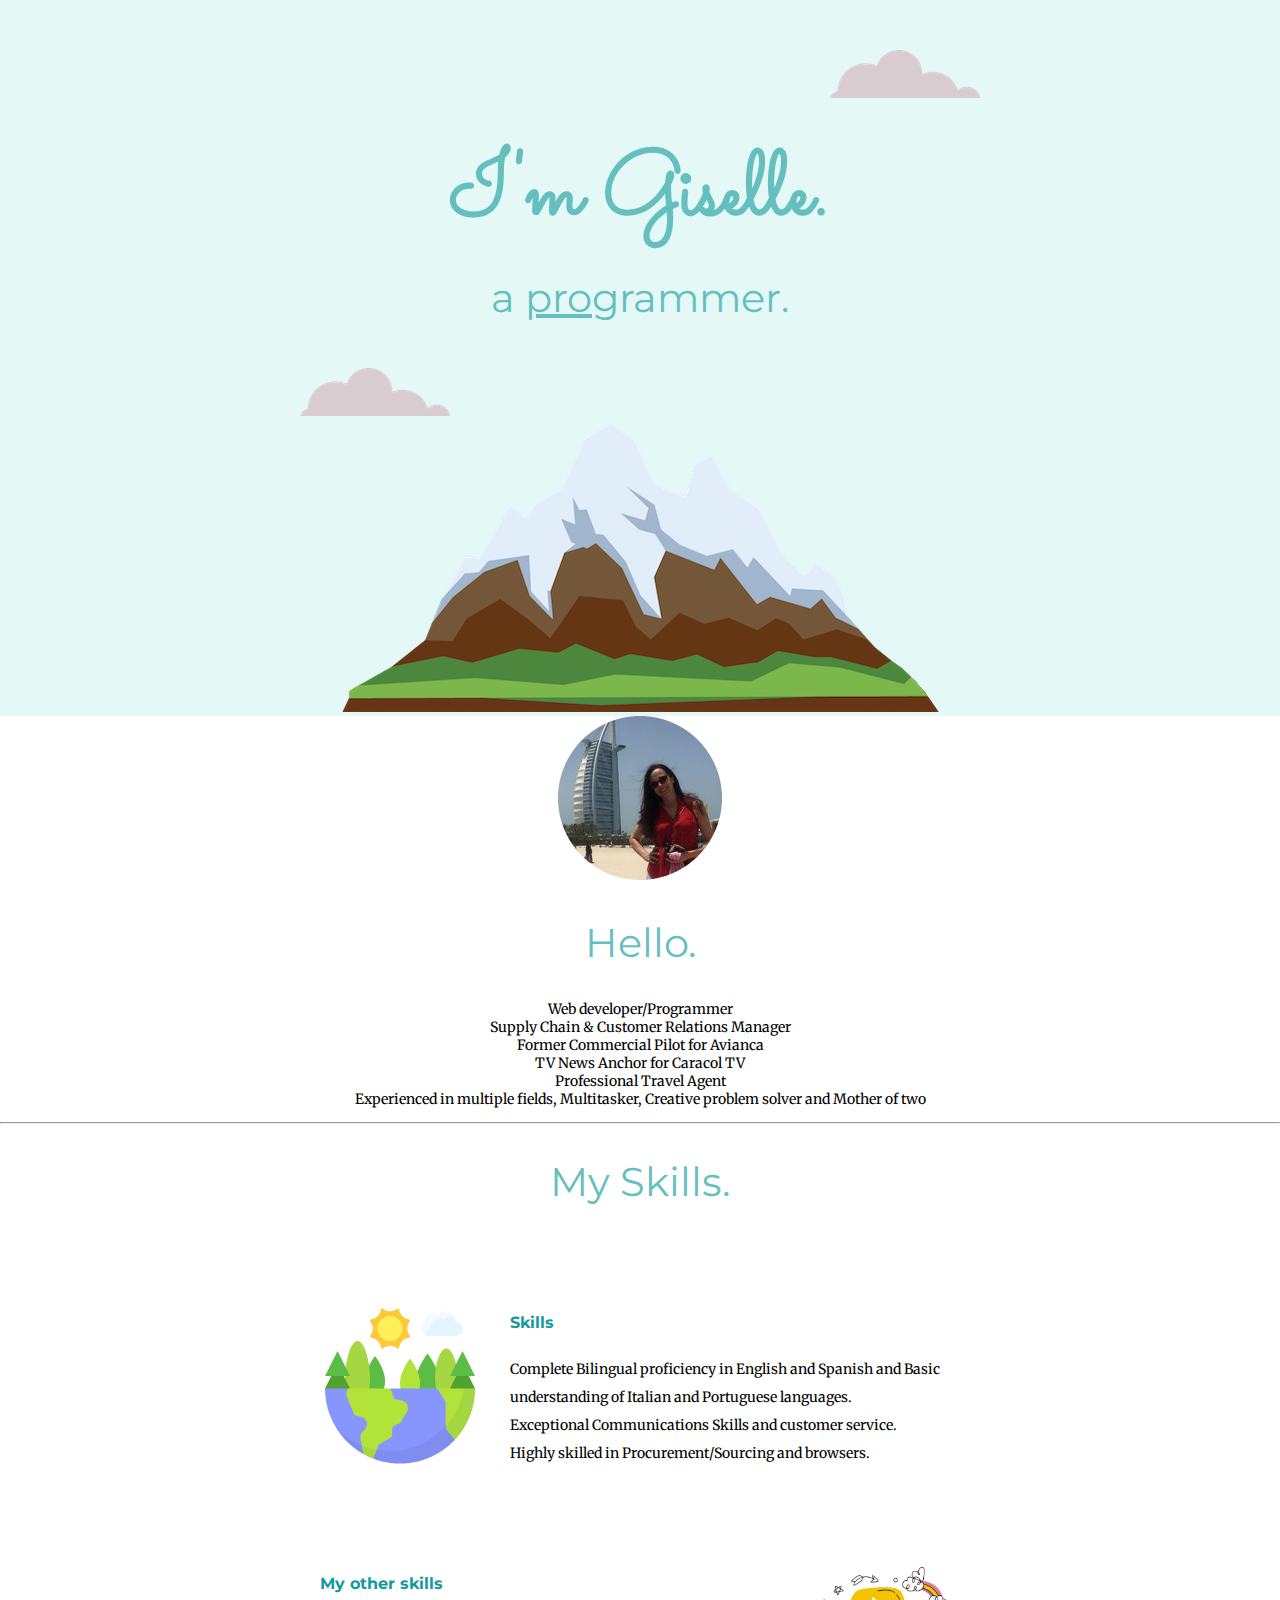
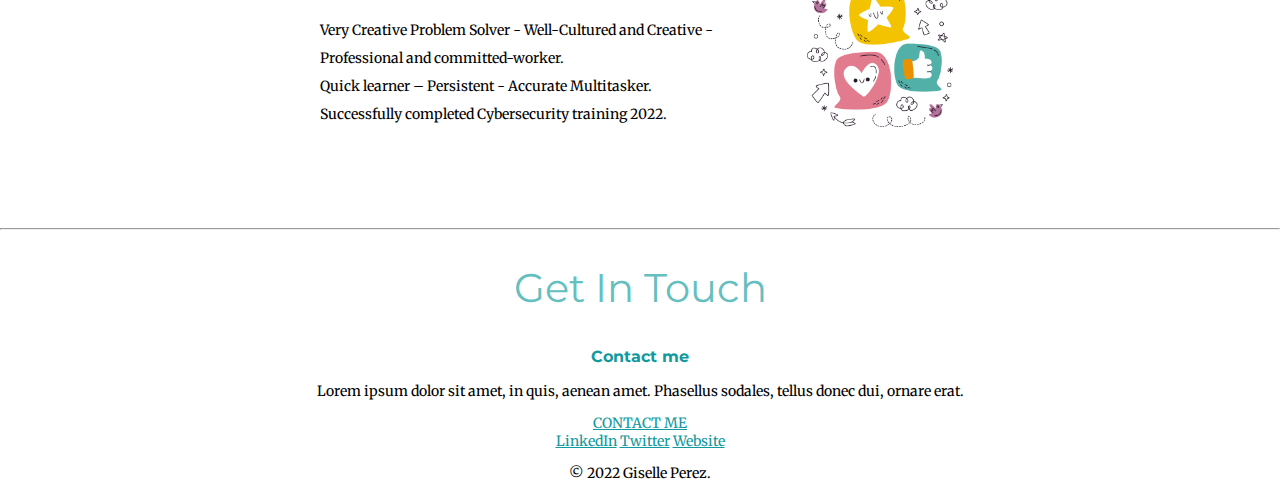
<file: index.html>
<!DOCTYPE html>
<html lang="" dir="ltr">

<head>
  <meta charset="utf-8">
  <title>Giselle Perez</title>
  <link rel="stylesheet" type="text/css" href="css/styles.css">
  <link rel="icon" href="favicon (2).ico">
  <link rel="preconnect" href="https://fonts.googleapis.com">
  <link rel="preconnect" href="https://fonts.gstatic.com" crossorigin>
  <link href="https://fonts.googleapis.com/css2?family=Comic+Neue&family=Merriweather&family=
            Montserrat&family=Sacramento&display=swap" rel="stylesheet">
</head>

<body>
  <div class="top-container">
    <img class="top-cloud" src="images/cloud.png" alt="cloud-img">
    <h1>I'm Giselle.</h1>
    <h2> a <span class="pro">pro</span>grammer.</h2>
    <img class="bottom-cloud" src="images/cloud.png" alt="cloud-img">
    <img src="images/mountain.png" alt="mountain-img">
  </div>


  <div class="middle-container">
    <div class="profile">
      <img src="images/Giselle-modified.png" alt="Giselle-photo">
      <h2>Hello.</h2>
      <p>Web developer/Programmer <br> Supply Chain & Customer Relations Manager<br>
        Former Commercial Pilot for Avianca <br>
        TV News Anchor for Caracol TV<br>
        Professional Travel Agent<br>
        Experienced in multiple fields, Multitasker, Creative problem solver and Mother of two</p>
    </div>
    <hr>
    <div class="skills">
      <h2>My Skills.</h2>
      <div class="skill-row">
        <img class="forest-img" src="images/forest.png" alt="forest-img">
        <h3>Skills</h3>
        <p>Complete Bilingual proficiency in English and Spanish and Basic understanding of Italian
          and Portuguese languages. <br>
          Exceptional Communications Skills and customer service.<br>

          Highly skilled in Procurement/Sourcing and browsers. <br>
          </p>
      </div>
      <div class="skill-row">
        <img class="message-img" src="images/message.png" alt="message-img">
        <h3>My other skills</h3>
        <p>Very Creative Problem Solver - Well-Cultured and Creative - Professional and
        committed-worker.<br>
          Quick learner – Persistent - Accurate Multitasker.<br>
        Successfully completed Cybersecurity training 2022.</p>
      </div>
    </div>
    <hr>
    <div class="contact-me">
      <h2>Get In Touch</h2>
      <h3>Contact me</h3>
      <p>Lorem ipsum dolor sit amet, in quis, aenean amet. Phasellus sodales, tellus donec dui, ornare erat.</p>
      <a class="btn" href="mailto:giselle@olisticotravel.com">CONTACT ME</a>
    </div>
  </div>


  <div class="bottom-container">
    <a class="footer-link" href="https://www.linkedin.com/in/giselle-perez-93654440">LinkedIn</a>
    <a class="footer-link" href="https://twitter.com/">Twitter</a>
    <a class="footer-link" href="https://www.appbrewery.co/">Website</a>
    <p>© 2022 Giselle Perez.</p>
  </div>



</body>

</html>
</file>
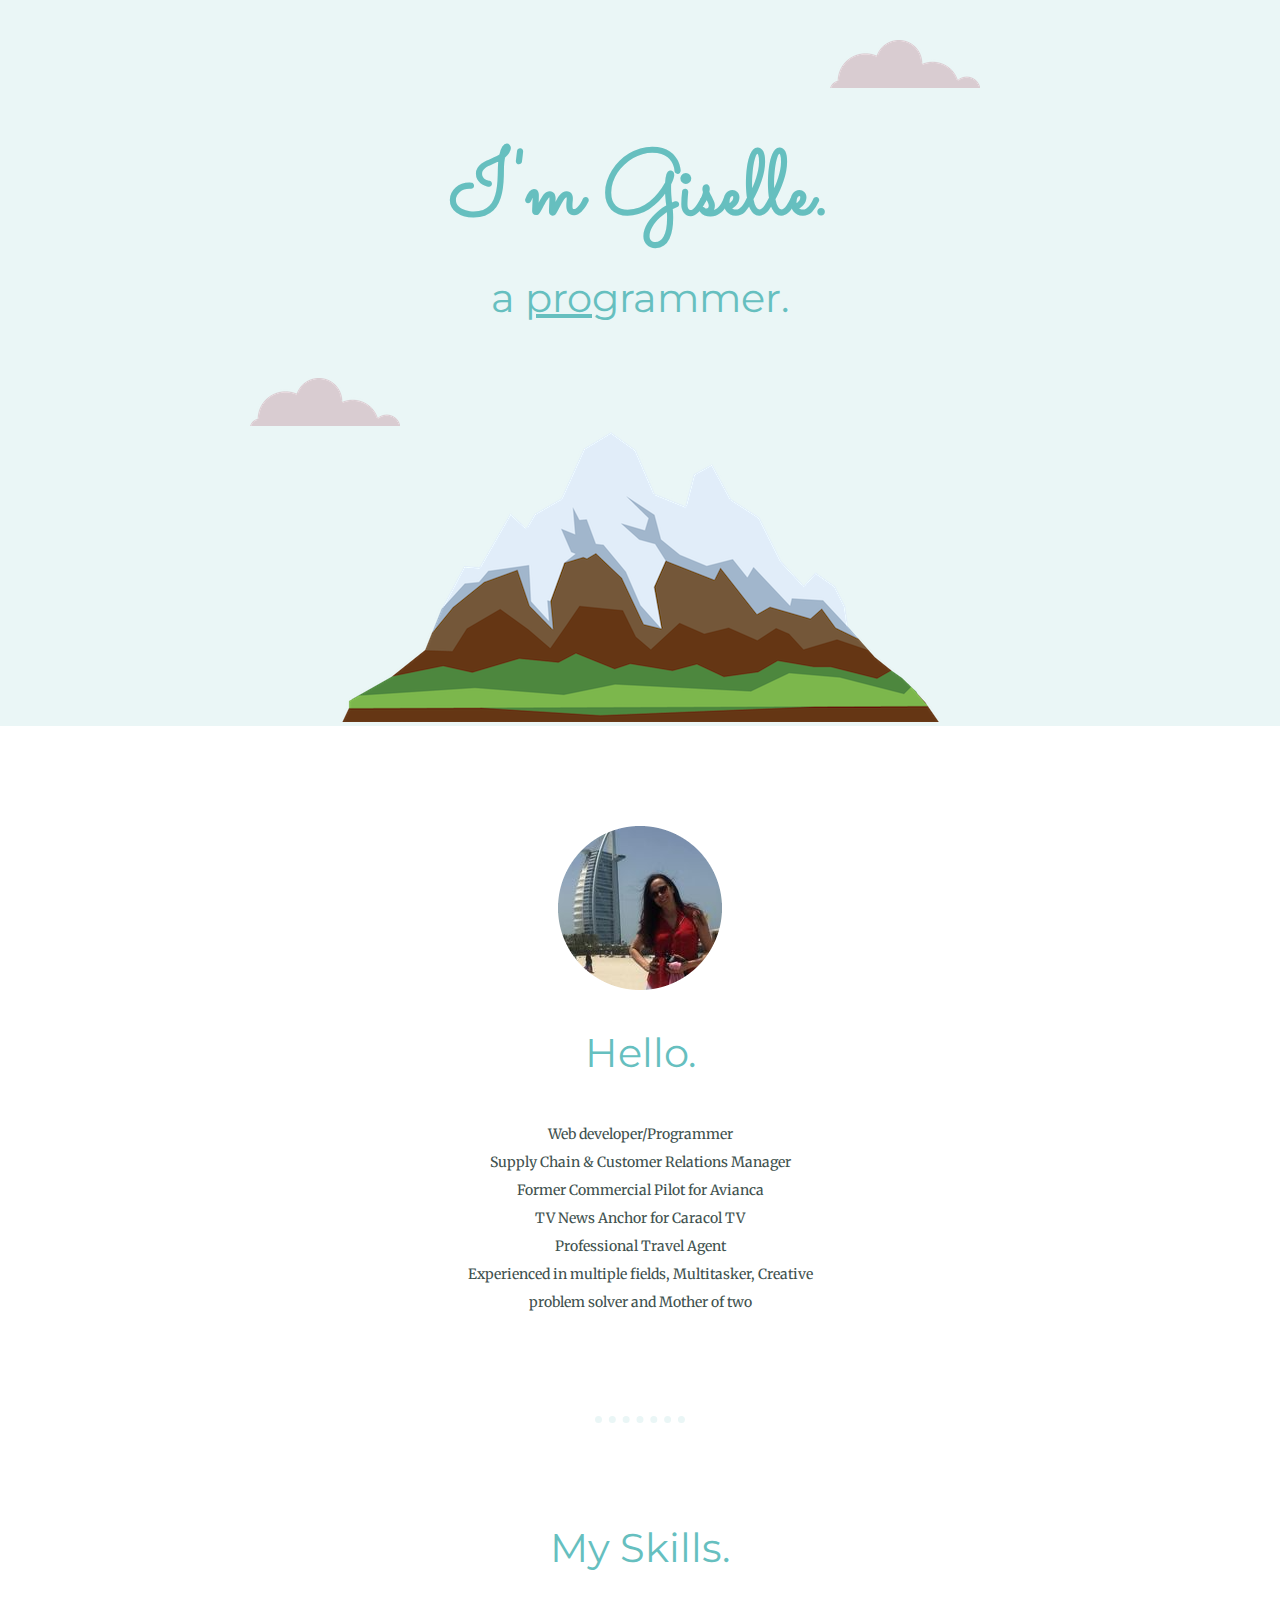
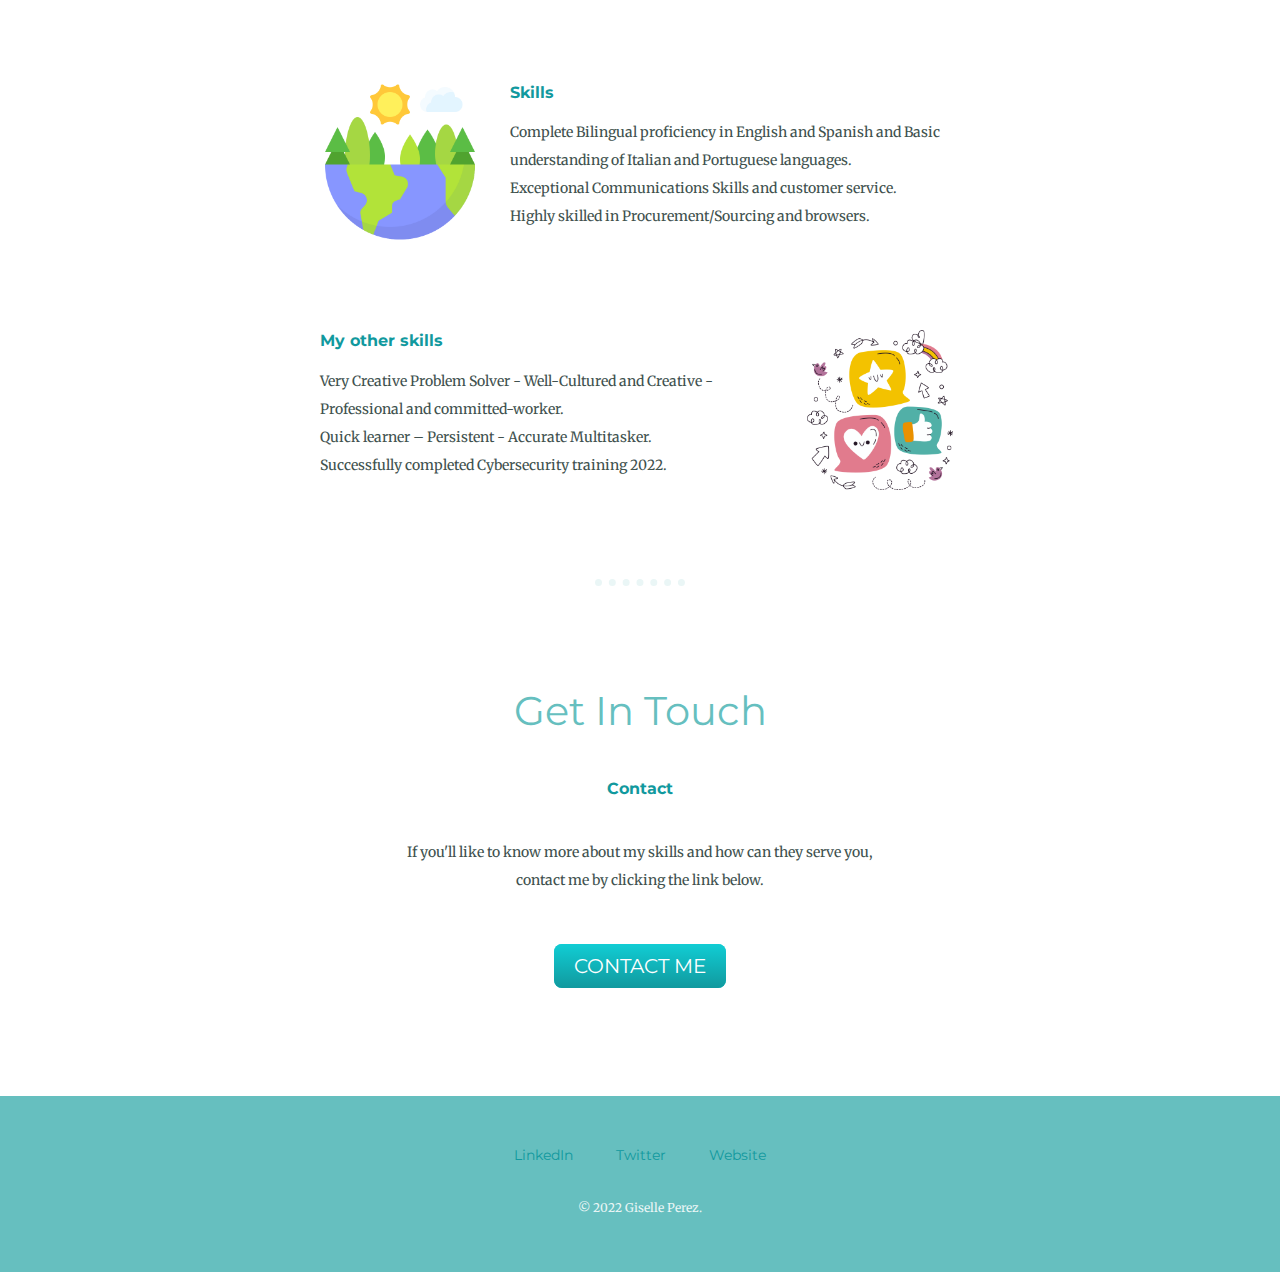
<file: Giselle Personal Site/index.html>
<!DOCTYPE html>
<html lang="" dir="ltr">

<head>
  <meta charset="utf-8">
  <title>Giselle Perez</title>
  <link rel="stylesheet" type="text/css" href="css/styles.css">
  <link rel="icon" href="favicon (2).ico">
  <link rel="preconnect" href="https://fonts.googleapis.com">
  <link rel="preconnect" href="https://fonts.gstatic.com" crossorigin>
  <link href="https://fonts.googleapis.com/css2?family=Comic+Neue&family=Merriweather&family=
            Montserrat&family=Sacramento&display=swap" rel="stylesheet">
</head>

<body>
  <div class="top-container">
    <img class="top-cloud" src="images/cloud.png" alt="cloud-img">
    <h1>I'm Giselle.</h1>
    <h2> a <span class="pro">pro</span>grammer.</h2>
    <img class="bottom-cloud" src="images/cloud.png" alt="cloud-img">
    <img src="images/mountain.png" alt="mountain-img">
  </div>


  <div class="middle-container">
    <div class="profile">
      <img src="images/Giselle-modified.png" alt="Giselle-photo">
      <h2>Hello.</h2>
      <p class="intro">Web developer/Programmer <br> Supply Chain & Customer Relations Manager<br>
        Former Commercial Pilot for Avianca <br>
        TV News Anchor for Caracol TV<br>
        Professional Travel Agent<br>
        Experienced in multiple fields, Multitasker, Creative problem solver and Mother of two</p>
    </div>
    <hr>
    <div class="skills">
      <h2>My Skills.</h2>
      <div class="skill-row">
        <img class="forest-img" src="images/forest.png" alt="forest-img">
        <h3>Skills</h3>
        <p>Complete Bilingual proficiency in English and Spanish and Basic understanding of Italian
          and Portuguese languages. <br>
          Exceptional Communications Skills and customer service.<br>
          Highly skilled in Procurement/Sourcing and browsers. <br>
        </p>
      </div>
      <div class="skill-row">
        <img class="message-img" src="images/message.png" alt="message-img">
        <h3>My other skills</h3>
        <p>Very Creative Problem Solver - Well-Cultured and Creative - Professional and
          committed-worker.<br>
          Quick learner – Persistent - Accurate Multitasker.<br>
          Successfully completed Cybersecurity training 2022.</p>
      </div>
    </div>
    <hr>
    <div class="contact-me">
      <h2>Get In Touch</h2>
      <h3>Contact</h3>
      <p class="contact-message">If you'll like to know more about my skills and how can they serve you, contact me by clicking the link below.</p>

      <a class="btn" href="mailto:giselle@olisticotravel.com">CONTACT ME</a>
      <br>
      <br>
    </div>
  </div>

  </div>

  <div class="bottom-container">

    <a class="footer-link" href="https://www.linkedin.com/in/giselle-perez-93654440">LinkedIn</a>
    <a class="footer-link" href="https://twitter.com/">Twitter</a>
    <a class="footer-link" href="https://www.appbrewery.co/">Website</a>

    <div class="copyright">
      <p>© 2022 Giselle Perez.</p>

    </div>

  </div>

</body>


</html>
</file>
<file: css/styles.css>
body {
  margin: 0;
  text-align: center;
  font-family: Merriweather, serif;
  font-size: 14px;
}

h1 {
    font-size: 5.625rem;
    margin: 50px auto 0 auto;
    font-family: Sacramento,cursive;
    color: #66BFBF;
    line-height: 1;

}
h2 {
  font-family: Montserrat,sans-serif;
  font-size: 2.5rem;
  color: #66BFBF;
  font-weight: normal;
}
h3 {
  font-family: Montserrat,sans-serif;
  color: #11999E;
}

a{
  color: #11999E;
}

.top-container {
  background-color: #E4F9F5;
  position: relative;
  padding-top: 100px
}

.skill-row {
  width: 50%;
  margin: 100px auto 100px auto;
  text-align: left;
  line-height: 2;
}

.forest-img {
  width: 25%;
  float: left;
  margin-right: 30px;
}

.message-img {
  width: 25%;
  float: right;
  margin-left: 30px;
}


.pro {
  text-decoration: underline;
}

.top-cloud {
  position: absolute;
  right: 300px;
  top: 50px;
}
.bottom-cloud {
  position: absolute;
  left: 300px;
  bottom: 300px;
}
</file>
<file: Giselle Personal Site/css/styles.css>
body {
  margin: 0;
  text-align: center;
  font-family: Merriweather, serif;
  font-size: 14px;
  color: #40514E;
}

h1 {
    font-size: 5.625rem;
    margin: 50px auto 0 auto;
    font-family: Sacramento,cursive;
    color: #66BFBF;
    line-height: 1;

}
h2 {
  font-family: Montserrat,sans-serif;
  font-size: 2.5rem;
  color: #66BFBF;
  font-weight: normal;
  padding-bottom: 10px;
}
h3 {
  font-family: Montserrat,sans-serif;
  color: #11999E;
}

a{
  color: #11999E;
  font-family: 'Montserrat', sans-serif;
  margin: 10px 20px;
  text-decoration: none;
}

a:hover{
  color: #EAF6F6;
}

hr {border-style: none;
  border-top-style: dotted;
  border-color: #EAF6F6;
  border-width: 7px;
  width: 7%;
  height: 0;
  margin: 100px auto;
}

p {
  line-height: 2;
}

.top-container {
  background-color: #EAF6F6;
  position: relative;
  padding-top: 100px
}

.middle-container {
margin: 100px 0;
}

.bottom-container {
  background-color: #66BFBF;
  padding: 50px 0 20px;
}


.intro {
  width: 30%;
  margin: auto;
}

.footer-link {
  color: #11999E;
  width: 100px;
  position: relative;
  padding-top: 50px;

}

.copyright {
  color: #EAF6F6;
  font-size: 0.75rem;
  padding: 20px 0;
}

.contact-message {
  width: 40%;
  margin: 40px auto 60px;
}

.footer {
  color: #EAF6F6;
}

.skill-row {
  width: 50%;
  margin: 100px auto 100px auto;
  text-align: left;
}

.forest-img {
  width: 25%;
  float: left;
  margin-right: 30px;
}

.message-img {
  width: 25%;
  float: right;
  margin-left: 30px;
}


.pro {
  text-decoration: underline;
}

.top-cloud {
  position: absolute;
  right: 300px;
  top: 40px;
}
.bottom-cloud {
  position: absolute;
  left: 250px;
  bottom: 300px;
}


.btn {
  background: #11CDD4;
  background-image: -webkit-linear-gradient(top, #11CDD4, #11999E);
  background-image: -moz-linear-gradient(top, #11CDD4, #11999E9);
  background-image: -ms-linear-gradient(top, #11CDD4, #11999E);
  background-image: -o-linear-gradient(top, #11CDD4, #11999E);
  background-image: linear-gradient(to bottom, #11CDD4, #11999E);
  -webkit-border-radius: 8;
  -moz-border-radius: 8;
  border-radius: 8px;
  font-family: Montserrat,sans-serif;
  color: #ffffff;
  font-size: 20px;
  padding: 10px 20px 10px 20px;
  text-decoration: none;
}
.btn:hover {
  background: #30E3CB;
 background-image: -webkit-linear-gradient(top, #30E3CB, #2BC4AD);
 background-image: -moz-linear-gradient(top, #30E3CB, #2BC4AD);
 background-image: -ms-linear-gradient(top, #30E3CB, #2BC4AD);
 background-image: -o-linear-gradient(top, #30E3CB, #2BC4AD);
 background-image: linear-gradient(to bottom, #30E3CB, #2BC4AD);
 text-decoration: none;
}
</file>
